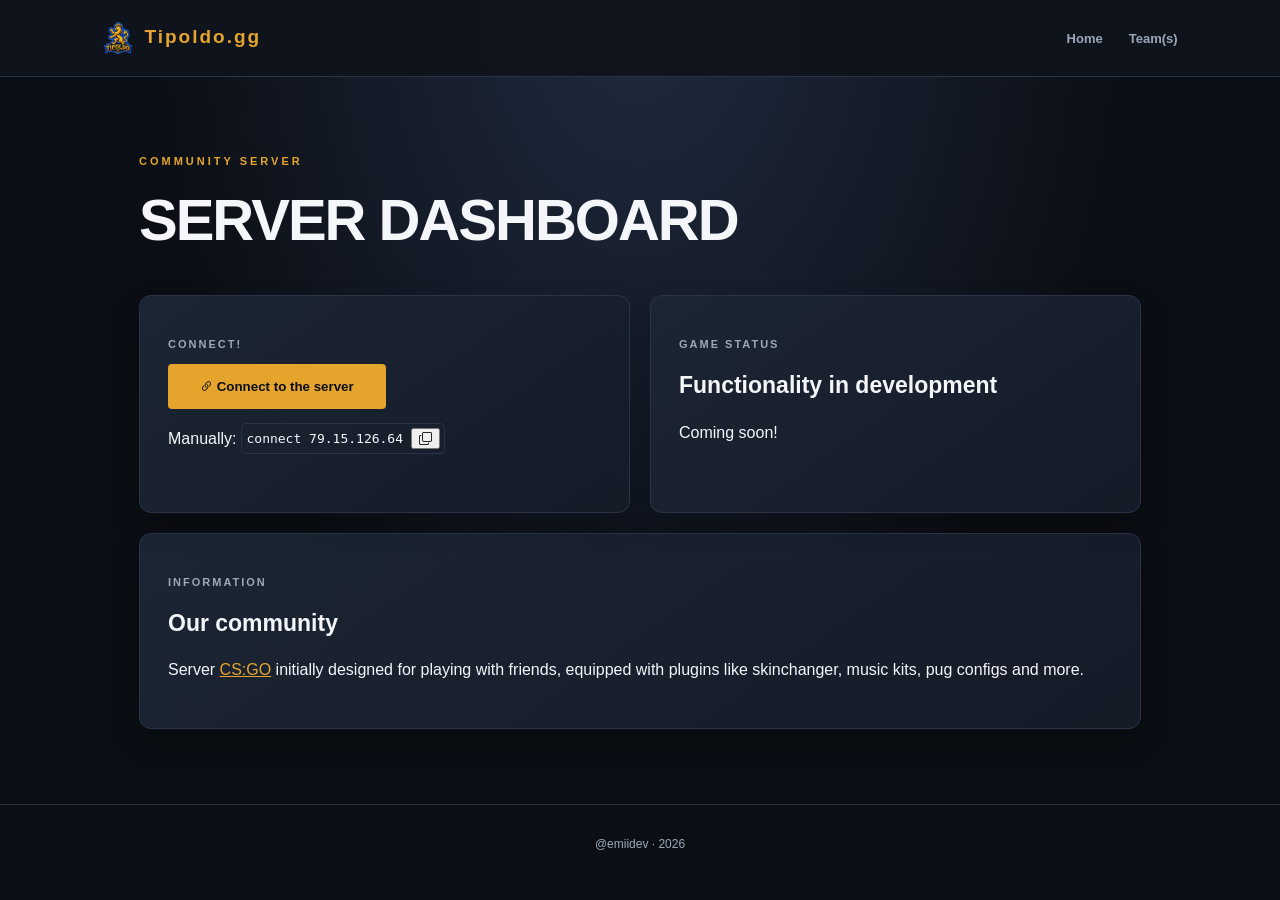
<file: index.html>
<!DOCTYPE html>
<html lang="it">
<head>
  <meta charset="UTF-8">
  <meta name="viewport" content="width=device-width, initial-scale=1">
  <title>Dashboard | Tipoldo.gg</title>
  <link rel="stylesheet" href="style.css">
  <link rel="stylesheet" href="https://cdn.jsdelivr.net/npm/bootstrap-icons@1.13.2/font/bootstrap-icons.min.css">
  <link rel="icon" href="favicon.ico" type="image/x-icon">
</head>
<body>
  <header>
    <a class="logo" href="index.html"><img src="favicon-32x32.png" alt="Tipoldo.gg" style="vertical-align: middle; padding-right: 10px;">Tipoldo.gg</a>
    <nav>
      <a href="index.html">Home</a>
      <a href="teams.html">Team(s)</a>
    </nav>
  </header>

  <main>
    <section class="intro">
      <p class="eyebrow">COMMUNITY SERVER</p>
      <h1>Server Dashboard</h1>
    </section>

    <section class="cards">
      <article class="card">
        <p class="muted">CONNECT!</p>
        <button class="generic-button"><a href="steam://rungameid/4465480//+connect%2079.15.126.64"><i class="bi bi-link-45deg"></i> Connect to the server</a></button>
        <div class="connect-box">
          <p>Manually:</p> 
          <span class="copy-text" id="copy-ip">connect 79.15.126.64 <button onclick="copyText()"><i class="bi bi-copy"></i></button></span>
          <div class="copied-confirm" id="copied-confirm">Copied! <i class="bi bi-check-lg"></i></div>
        </div>
      </article>

      <article class="card">
        <p class="muted">GAME STATUS</p>
        <h2 id="match-status">Functionality in development</h2>
        <p>Coming soon!</p>
      </article>
    </section>

    <section class="card info">
      <p class="muted">INFORMATION</p>
      <h2>Our community</h2>
      <p>Server <span class="highlight">CS:GO</span> initially designed for playing with friends, equipped with plugins like skinchanger, music kits, pug configs and more.</p>
    </section>
  </main>

  <footer>@emiidev · 2026</footer>
  <script src="script.js"></script>
</body>
</html>
</file>
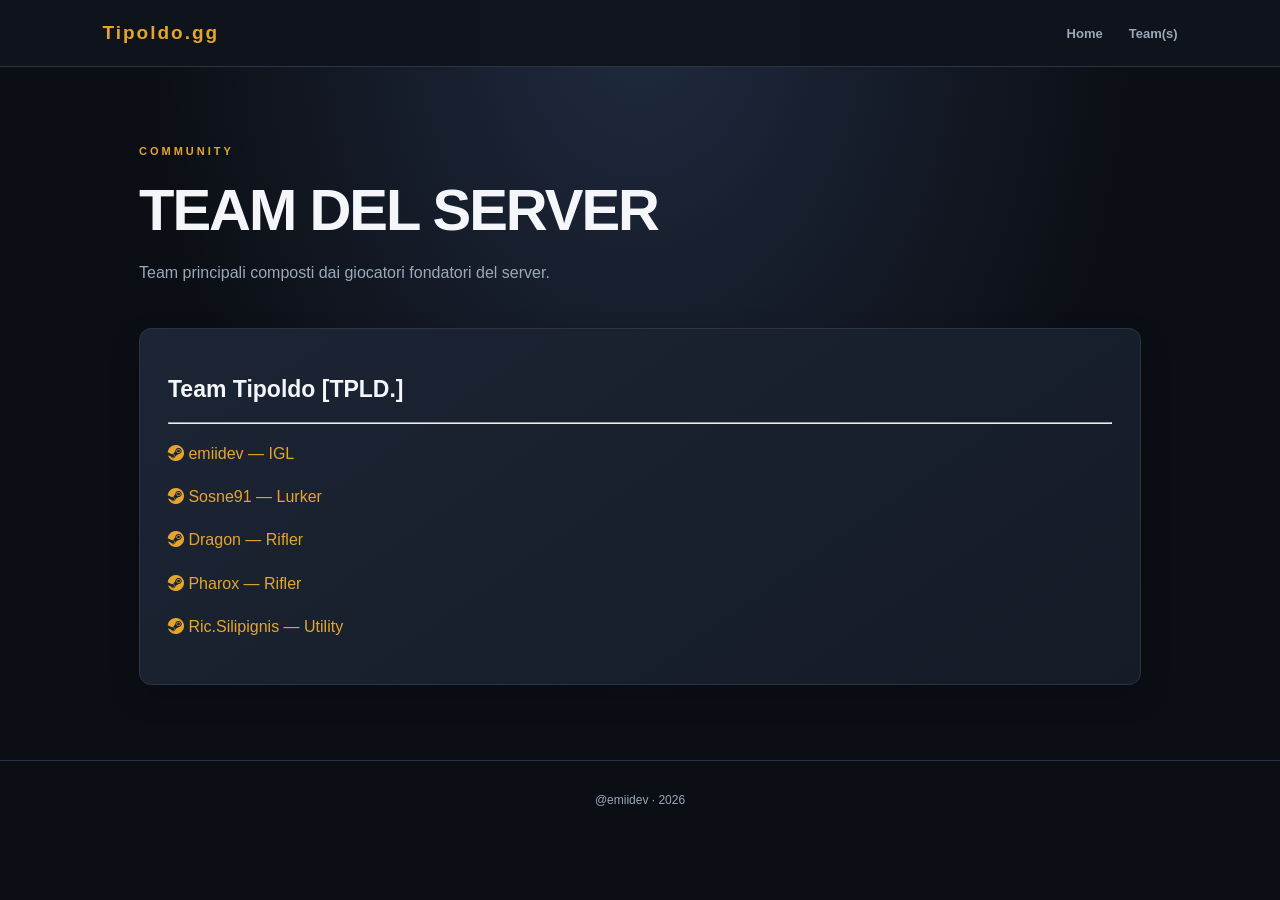
<file: credits.html>
<!DOCTYPE html>
<html lang="it">
<head>
  <meta charset="UTF-8">
  <meta name="viewport" content="width=device-width, initial-scale=1">
  <title>Teams | Tipoldo.gg</title>
  <link rel="stylesheet" href="style.css">
  <link rel="stylesheet" href="https://cdn.jsdelivr.net/npm/bootstrap-icons@1.13.2/font/bootstrap-icons.min.css">
  <link rel="icon" href="favicon.ico" type="image/x-icon">
</head>
<body>
  <header>
    <a class="logo" href="index.html">Tipoldo.gg</a>
    <nav>
      <a href="index.html">Home</a>
      <a href="credits.html">Team(s)</a>
    </nav>
  </header>

  <main>
    <section class="intro">
      <p class="eyebrow">COMMUNITY</p>
      <h1>Team del server</h1>
      <p>Team principali composti dai giocatori fondatori del server.</p>
    </section>

    <section class="card">
      <h2>Team Tipoldo [TPLD.]</h2>
      <hr>
      <a href="https://steamcommunity.com/id/emiidev", class="player-link", target="_blank"><p><i class="bi bi-steam"></i> emiidev — IGL</p></a>
      <a href="https://steamcommunity.com/id/kebab__ab", class="player-link", target="_blank"><p><i class="bi bi-steam"></i> Sosne91 — Lurker</p></a>
      <a href="https://steamcommunity.com/profiles/76561199232673861", class="player-link", target="_blank"><p><i class="bi bi-steam"></i> Dragon — Rifler</p></a>
      <a href="https://steamcommunity.com/profiles/76561199245100838", class="player-link", target="_blank"><p><i class="bi bi-steam"></i> Pharox — Rifler</p></a>
      <a href="https://steamcommunity.com/id/grazialbaaaaaaa", class="player-link", target="_blank"><p><i class="bi bi-steam"></i> Ric.Silipignis — Utility</p></a>
    </section>
  </main>

  <footer>@emiidev · 2026</footer>
</body>
</html>
</file>
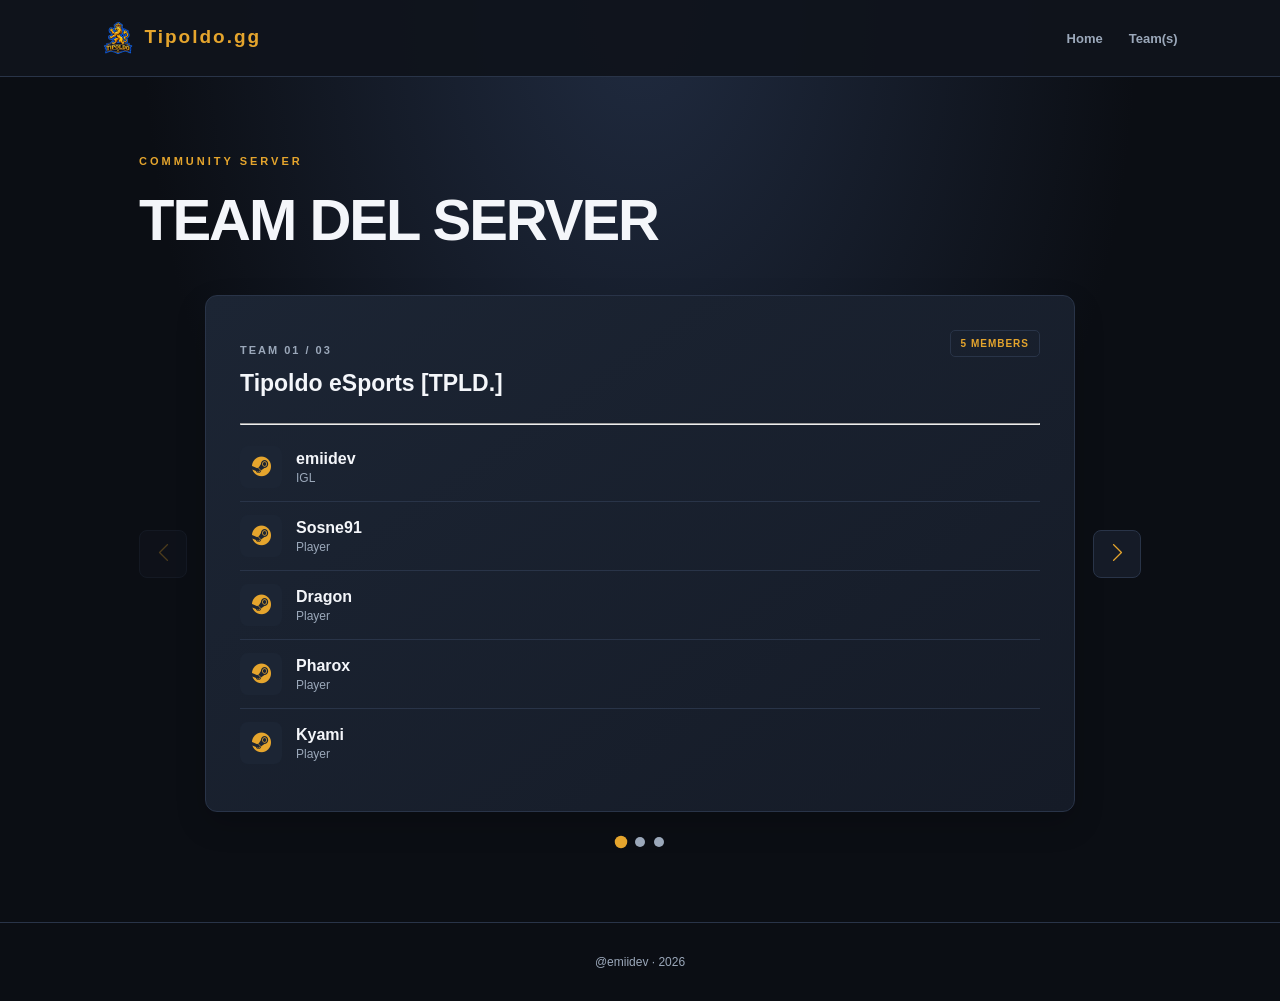
<file: teams.html>
<!DOCTYPE html>
<html lang="it">
<head>
  <meta charset="UTF-8">
  <meta name="viewport" content="width=device-width, initial-scale=1">
  <title>Teams | Tipoldo.gg</title>
  <link rel="stylesheet" href="style.css">
  <link rel="stylesheet" href="teams.css">
  <link rel="stylesheet" href="https://cdn.jsdelivr.net/npm/bootstrap-icons@1.13.2/font/bootstrap-icons.min.css">
  <link rel="icon" href="favicon.ico" type="image/x-icon">
  <script src="teams.js" defer></script>
</head>
<body>
  <header>
    <a class="logo" href="index.html"><img src="favicon-32x32.png" alt="Tipoldo.gg" style="vertical-align: middle; padding-right: 10px;">Tipoldo.gg</a>
    <nav>
      <a href="index.html">Home</a>
      <a href="teams.html" aria-current="page">Team(s)</a>
    </nav>
  </header>

  <main>
    <section class="intro">
      <p class="eyebrow">COMMUNITY SERVER</p>
      <h1>Team del server</h1>
    </section>

    <section class="teams-carousel" aria-label="Squadre della community">
      <button class="team-arrow" id="previous-team" type="button"
        aria-label="Mostra la squadra precedente" disabled>
        <i class="bi bi-chevron-left" aria-hidden="true"></i>
      </button>

      <div class="team-card card" id="team-card" aria-live="polite" aria-atomic="true">
        <div class="team-card-heading">
          <div>
            <p class="muted" id="team-counter">TEAM 01 / 03</p>
            <h2 id="team-name">Team Tipoldo [TPLD.]</h2>
          </div>
          <span class="roster-count" id="roster-count">5 MEMBRI</span>
        </div>
        <hr>
        <div class="team-roster" id="team-roster">
          <!-- I cinque membri vengono inseriti da teams.js -->
        </div>
      </div>

      <button class="team-arrow" id="next-team" type="button"
        aria-label="Mostra la squadra successiva">
        <i class="bi bi-chevron-right" aria-hidden="true"></i>
      </button>
    </section>

    <div class="team-pagination" id="team-pagination"
      aria-label="Seleziona una squadra"></div>
  </main>

  <footer>@emiidev · 2026</footer>
</body>
</html>
</file>
<file: style.css>
:root {
  --bg: #0b0e14;
  --panel: #151b27;
  --panel-light: #1c2534;
  --border: #293448;
  --text: #f4f6fa;
  --muted: #9ba8ba;
  --accent: #e5a52d;
  --accent-hover: #ffc34d;
}

* {
  box-sizing: border-box;
}

body {
  margin: 0;
  background:
    radial-gradient(ellipse at 50% 0%, #202b40 0%, transparent 55%),
    var(--bg);
  color: var(--text);
  font-family: Arial, Helvetica, sans-serif;
  min-height: 100vh;
}

header {
  display: flex;
  justify-content: space-between;
  align-items: center;
  padding: 22px 8%;
  background: rgba(15, 19, 28, 0.95);
  border-bottom: 1px solid var(--border);
}

.logo {
  color: var(--accent);
  font-weight: 900;
  letter-spacing: 2px;
  text-decoration: none;
  font-size: 19px;
}

nav {
  display: flex;
  gap: 26px;
}

nav a {
  color: var(--muted);
  text-decoration: none;
  font-size: 13px;
  font-weight: bold;
  transition: color .2s;
}

nav a:hover {
  color: var(--accent);
}

main {
  max-width: 1050px;
  margin: 75px auto;
  padding: 0 24px;
}

.intro {
  margin-bottom: 42px;
}

.eyebrow {
  color: var(--accent);
  font-size: 11px;
  font-weight: bold;
  letter-spacing: 3px;
}

h1 {
  font-size: clamp(36px, 6vw, 58px);
  font-weight: 900;
  letter-spacing: -2px;
  margin: 15px 0;
  text-transform: uppercase;
}

h2 {
  font-weight: 800;
}

p {
  line-height: 1.7;
}

.intro > p:last-child {
  color: var(--muted);
}

.connect-box {
  width: fit-content;
  display: flex;
  align-items: center;
  gap: 5px;
  margin-bottom: 15px;
}

.copy-text {
  padding: 4px;
  border: 1px solid var(--border);
  border-radius: 5px;
  font-family: monospace;
  font-size: 13px;
  color: var(--text);
}

.copied-confirm {
  font-family: monospace;
  font-size: 13px;
  color: green; 
  display: none;
}

.cards {
  display: grid;
  grid-template-columns: repeat(2, 1fr);
  gap: 20px;
  margin-bottom: 20px;
}

.card {
  background: linear-gradient(145deg, var(--panel-light), var(--panel));
  border: 1px solid var(--border);
  border-radius: 12px;
  padding: 28px;
  box-shadow: 0 12px 30px rgba(0, 0, 0, .18);
}

.card h2 {
  font-size: 23px;
}

.generic-button {
  padding: 15px 32px;
  background-color: var(--accent);
  text-align: center;
  border-radius: 4px;
  border: none;
  cursor: pointer;
  font-weight: bold;
  transition: background-color 0.2s;
}

.generic-button:hover {
  background-color: var(--accent-hover);
}

.generic-button a {
  color: #0b0e14;
  text-decoration: none;
}

.muted {
  color: var(--muted);
  font-size: 11px;
  font-weight: bold;
  letter-spacing: 2px;
}

.info {
  margin-top: 20px;
}

.card:hover {
  border-color: #59677e;
}

.player-link {
  color: var(--accent);
  text-decoration: none;
}

.player-link:hover {
  color: var(--accent-hover);
  text-decoration: none;
}

.highlight {
  color: var(--accent);
  text-decoration: underline;
}

footer {
  text-align: center;
  padding: 32px 20px;
  color: var(--muted);
  font-size: 12px;
  border-top: 1px solid var(--border);
  margin-top: 70px;
}

@media (max-width: 600px) {
  header {
    padding: 20px;
  }

  nav {
    gap: 15px;
  }

  main {
    margin: 45px auto;
  }

  .cards {
    grid-template-columns: 1fr;
  }

  .card {
    padding: 22px;
  }
}
</file>
<file: teams.css>
/* Stili specifici della pagina teams.html: style.css resta invariato. */

.teams-carousel {
  display: grid;
  grid-template-columns: 48px minmax(0, 1fr) 48px;
  align-items: center;
  gap: 18px;
}

.team-card {
  min-width: 0;
  min-height: 390px;
  padding: clamp(20px, 4vw, 34px);
  margin: 0;
}

.team-card-heading {
  display: flex;
  justify-content: space-between;
  align-items: flex-start;
  gap: 18px;
}

.team-card-heading h2 {
  margin: 10px 0 18px;
  overflow-wrap: anywhere;
}

.roster-count {
  flex: 0 0 auto;
  color: var(--accent);
  border: 1px solid var(--border);
  border-radius: 5px;
  padding: 7px 10px;
  font-size: 10px;
  font-weight: 800;
  letter-spacing: 1px;
}

.team-roster {
  display: grid;
  gap: 0;
}

.team-member {
  display: flex;
  align-items: center;
  gap: 14px;
  padding: 13px 0;
  border-bottom: 1px solid var(--border);
}

.team-member:last-child {
  border-bottom: 0;
}

.member-icon {
  display: grid;
  place-items: center;
  width: 42px;
  height: 42px;
  flex: 0 0 42px;
  border-radius: 8px;
  background: var(--panel-light);
  color: var(--accent);
  font-size: 19px;
}

.member-details {
  min-width: 0;
  flex: 1;
}

.member-name {
  display: block;
  color: var(--text);
  font-weight: 800;
  text-decoration: none;
  overflow-wrap: anywhere;
}

a.member-name:hover {
  color: var(--accent-hover);
}

.member-role {
  display: block;
  margin-top: 3px;
  color: var(--muted);
  font-size: 12px;
}

.team-arrow {
  display: grid;
  place-items: center;
  width: 48px;
  height: 48px;
  color: var(--accent);
  background: var(--panel);
  border: 1px solid var(--border);
  border-radius: 8px;
  font-size: 21px;
  cursor: pointer;
  transition: background-color .2s, color .2s, border-color .2s;
}

.team-arrow:hover:not(:disabled),
.team-arrow:focus-visible {
  color: var(--bg);
  background: var(--accent);
  border-color: var(--accent);
}

.team-arrow:disabled {
  opacity: .3;
  cursor: not-allowed;
}

.team-pagination {
  display: flex;
  justify-content: center;
  flex-wrap: wrap;
  gap: 9px;
  margin-top: 25px;
}

.team-page-dot {
  width: 10px;
  height: 10px;
  padding: 0;
  border: 0;
  border-radius: 50%;
  background: var(--muted);
  cursor: pointer;
}

.team-page-dot[aria-current="true"] {
  background: var(--accent);
  transform: scale(1.25);
}

.team-hint {
  margin-top: 13px;
  color: var(--muted);
  font-size: 12px;
  text-align: center;
}

.team-arrow:focus-visible,
.team-page-dot:focus-visible,
.member-name:focus-visible {
  outline: 2px solid var(--accent-hover);
  outline-offset: 4px;
}

@media (max-width: 600px) {
  .teams-carousel {
    grid-template-columns: 34px minmax(0, 1fr) 34px;
    gap: 8px;
  }

  .team-arrow {
    width: 34px;
    height: 42px;
    font-size: 17px;
  }

  .team-card {
    padding: 18px 14px;
    min-height: 370px;
  }

  .team-card-heading {
    flex-direction: column;
    gap: 0;
  }

  .team-member {
    gap: 10px;
  }

  .member-icon {
    width: 36px;
    height: 36px;
    flex-basis: 36px;
  }
}
</file>
